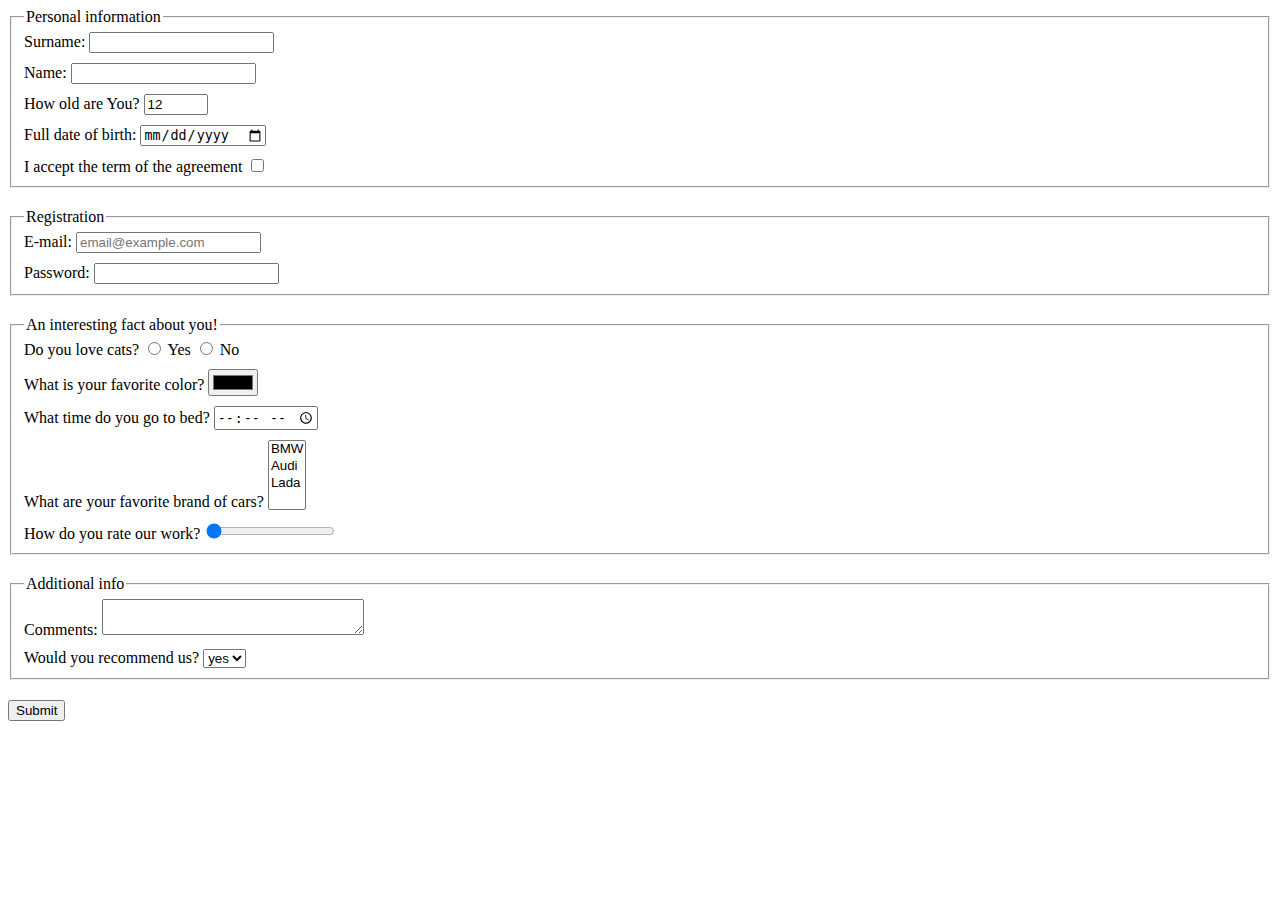
<file: index.html>
<!doctype html><html lang="en"><head><meta charset="UTF-8"><meta name="viewport" content="width=device-width, user-scalable=no, initial-scale=1.0, maximum-scale=1.0, minimum-scale=1.0"><meta http-equiv="X-UA-Compatible" content="ie=edge"><title>HTML Form</title><link rel="stylesheet" href="style.3375b98f.css"></head><body> <script type="text/javascript" src="main.e97352c4.js"></script> <form action="https://mate-academy-form-lesson.herokuapp.com/create-application" method="post"> <fieldset class="fieldset"> <legend>Personal information</legend> <label class="form-field"> Surname: <input type="text" name="sname" autocomplete="off"> </label> <label class="form-field"> Name: <input type="text" name="name" autocomplete="off" class="field"> </label> <label class="form-field"> How old are You? <input type="number" name="age" value="12" min="1" max="100"> </label> <label class="form-field"> Full date of birth: <input type="date" name="birthday"> </label> <label class="form-field"> I accept the term of the agreement <input type="checkbox" name="term" required> </label> </fieldset> <fieldset class="fieldset"> <legend>Registration</legend> <label class="form-field"> E-mail: <input type="email" name="email" placeholder="email@example.com" required> </label> <label class="form-field"> Password: <input type="password" name="password" minlength="8" maxlength="16" required> </label> </fieldset> <fieldset class="fieldset"> <legend>An interesting fact about you!</legend> <label class="form-field"> Do you love cats? <label> <input type="radio" name="loveCat" value="yes"> Yes </label> <label> <input type="radio" name="loveCat" value="no"> No </label> </label> <label class="form-field"> What is your favorite color? <input type="color" name="favColor" value="#000"> </label> <label class="form-field"> What time do you go to bed? <input type="time" name="timeToBed"> </label> <label class="form-field"> What are your favorite brand of cars? <select name="favBrandCar" multiple> <option value="BMW">BMW</option> <option value="Audi">Audi</option> <option value="Lada">Lada</option> </select> </label> <label class="form-field"> How do you rate our work? <input type="range" name="rate" min="1" max="5" value="1"> </label> </fieldset> <fieldset class="fieldset"> <legend>Additional info</legend> <label class="form-field"> Comments: <textarea name="comments" cols="30" rows="2"></textarea> </label> <label class="form-field"> Would you recommend us? <select name="recommend"> <option value="yes">yes</option> <option value="no">no</option> </select> </label> </fieldset> <input type="submit" value="Submit"> </form> </body></html>
</file>
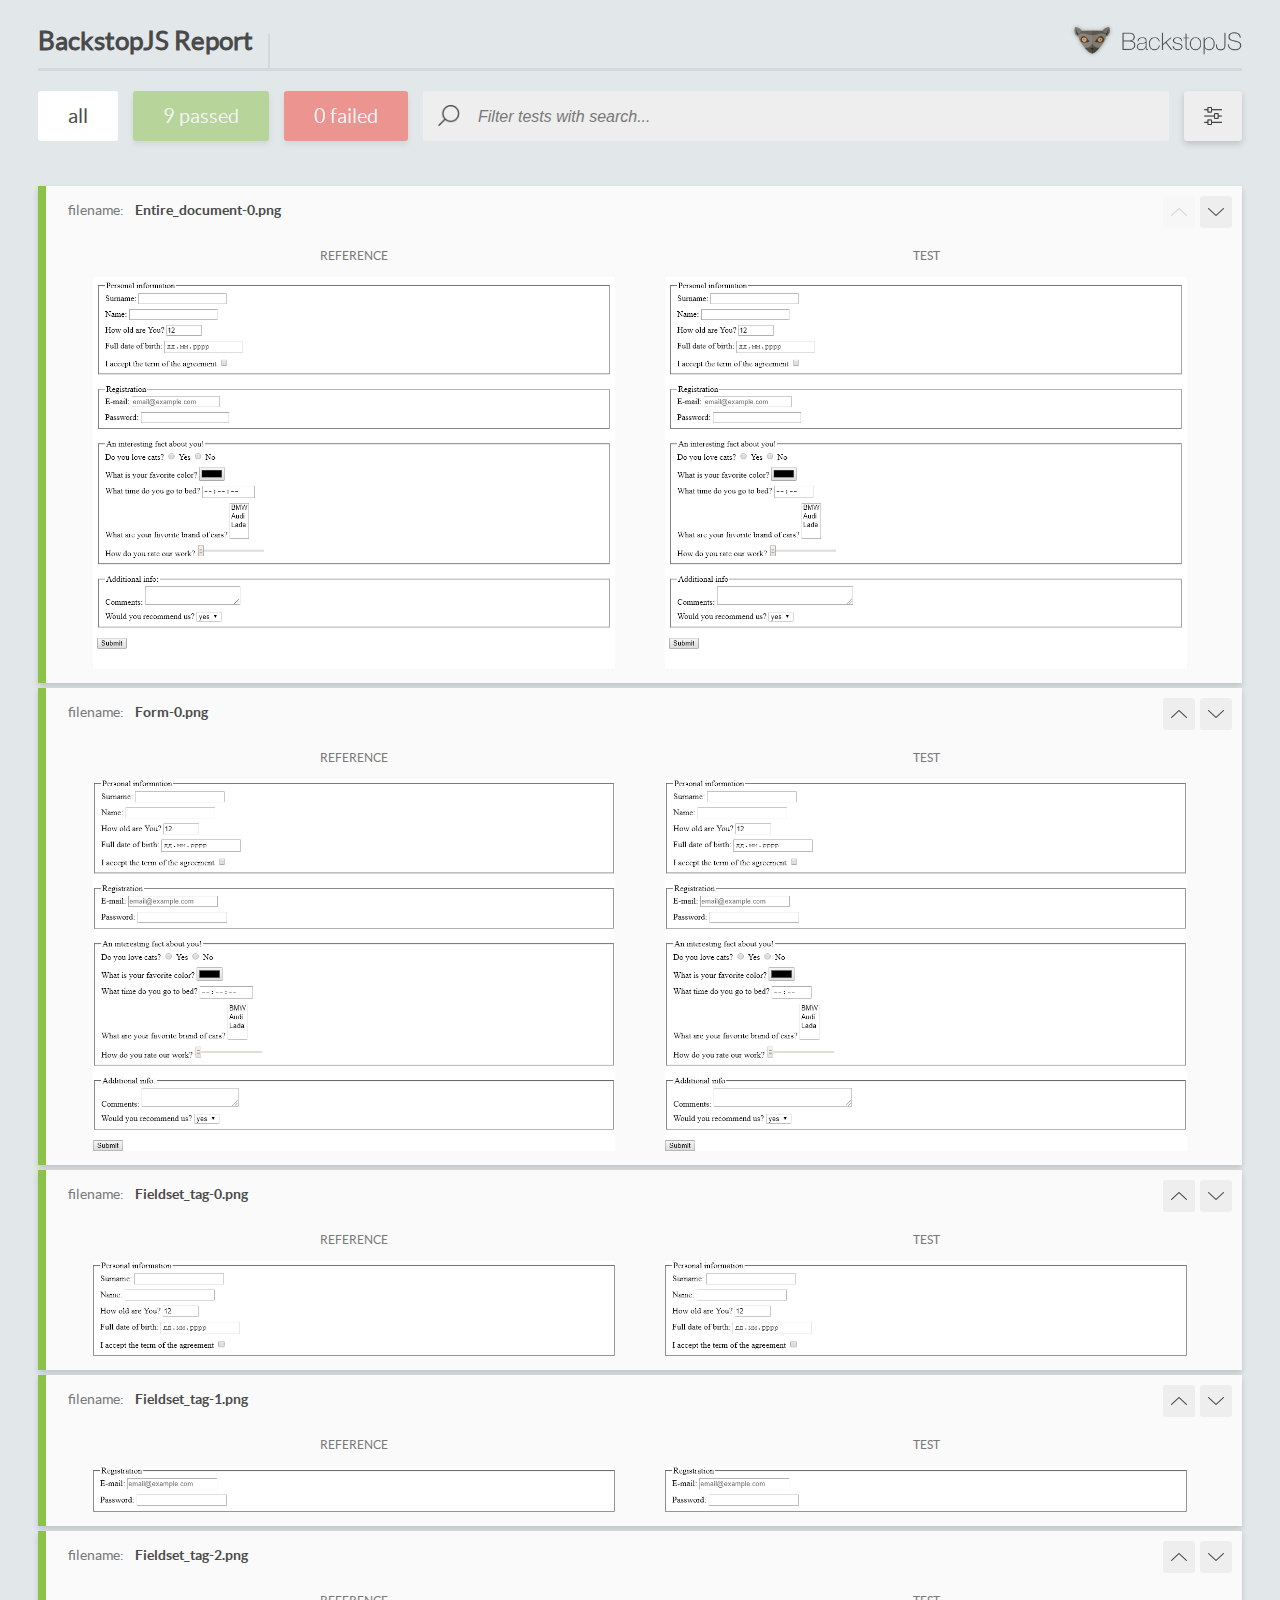
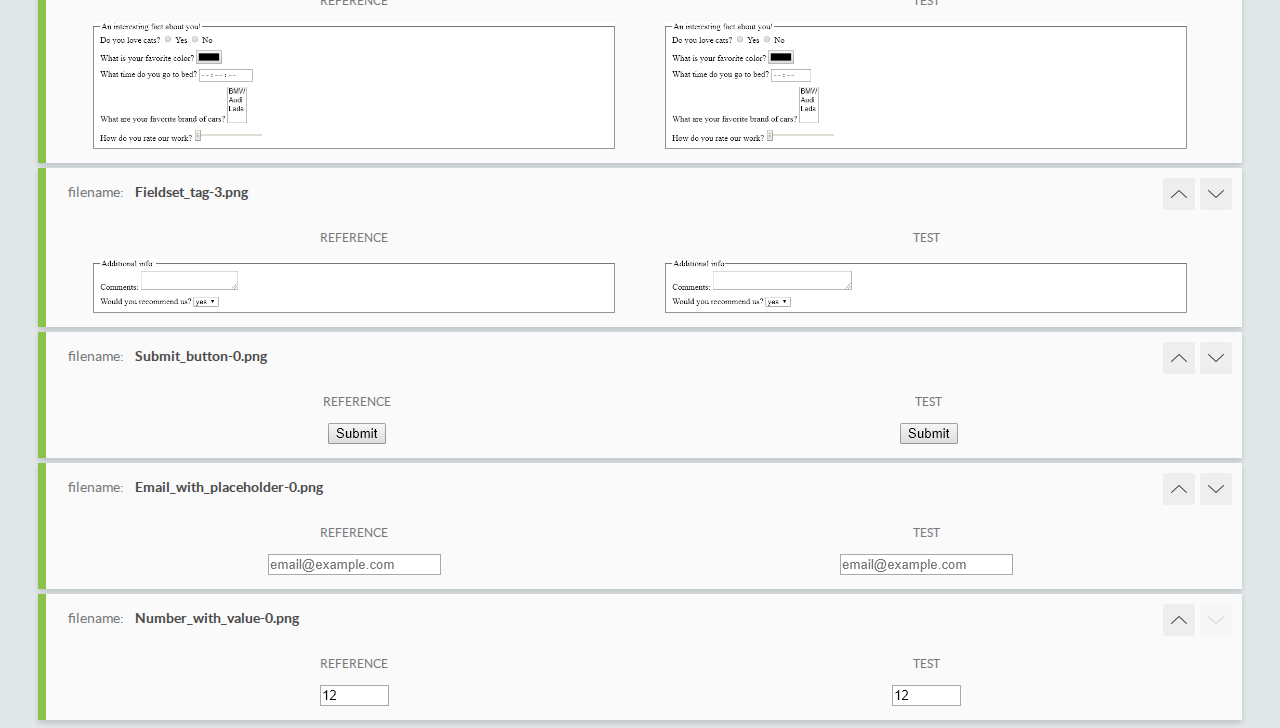
<file: report/html_report/index.html>
<!DOCTYPE html>
<html>
  <head>
    <meta charset="utf-8">
    <title>BackstopJS Report</title>

    <style>
      @font-face {
          font-family: 'latoregular';
          src: url('./assets/fonts/lato-regular-webfont.woff2') format('woff2'),
              url('./assets/fonts/lato-regular-webfont.woff') format('woff');
          font-weight: 400;
          font-style: normal;
      }
      @font-face {
          font-family: 'latobold';
          src: url('./assets/fonts/lato-bold-webfont.woff2') format('woff2'),
              url('./assets/fonts/lato-bold-webfont.woff') format('woff');
          font-weight: 700;
          font-style: normal;
      }

      .ReactModal__Body--open {
          overflow: hidden;
      }
      .ReactModal__Body--open .header {
        display: none;
      }

    </style>
  </head>
  <body style="background-color: #E2E7EA">
    <div id="root">

    </div>
    <script type="text/javascript">
      function report (report) { // eslint-disable-line no-unused-vars
        window.tests = report;
      }
    </script>
    <script type="text/javascript" src="config.js"></script>
    <script type="text/javascript" src="index_bundle.js"></script>
  </body>
</html>
</file>
<file: style.3375b98f.css>
.fieldset{margin-bottom:20px}.form-field:not(:last-of-type){display:block;margin-bottom:10px}
/*# sourceMappingURL=style.3375b98f.css.map */
</file>
